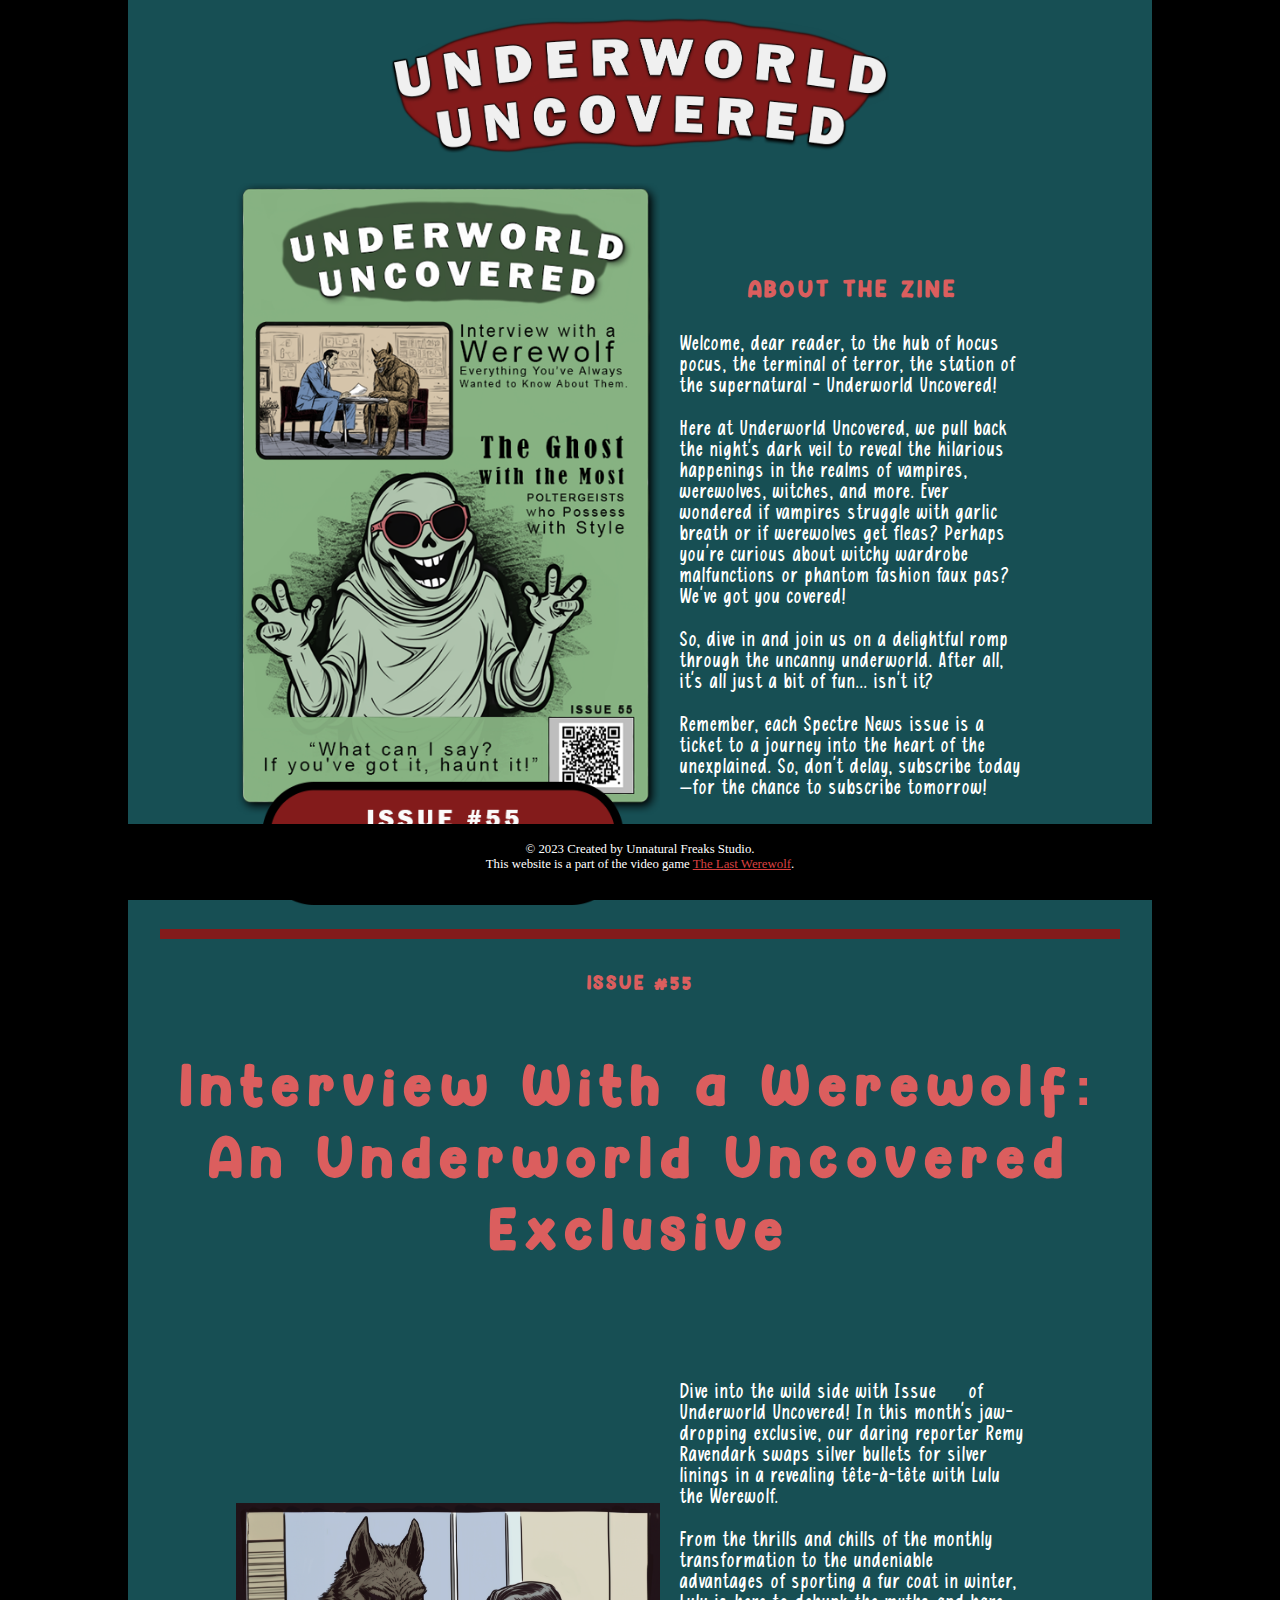
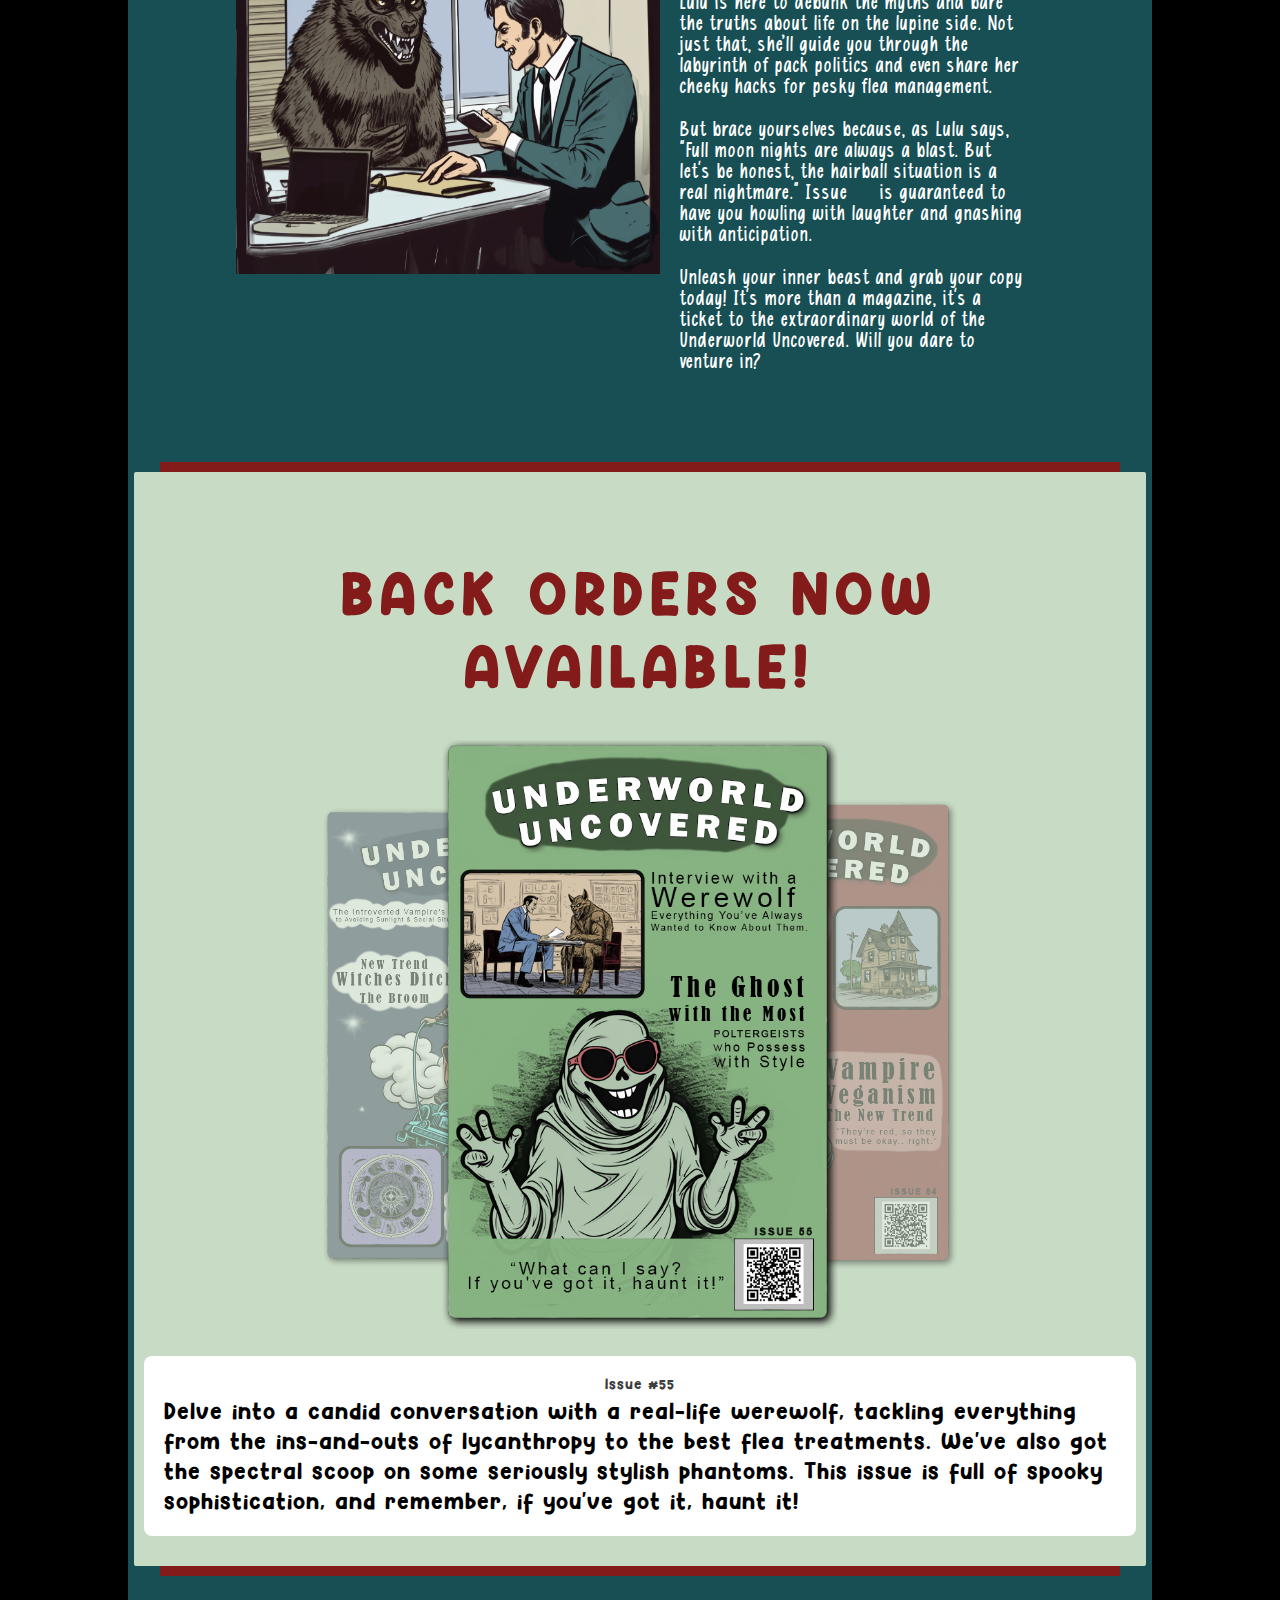
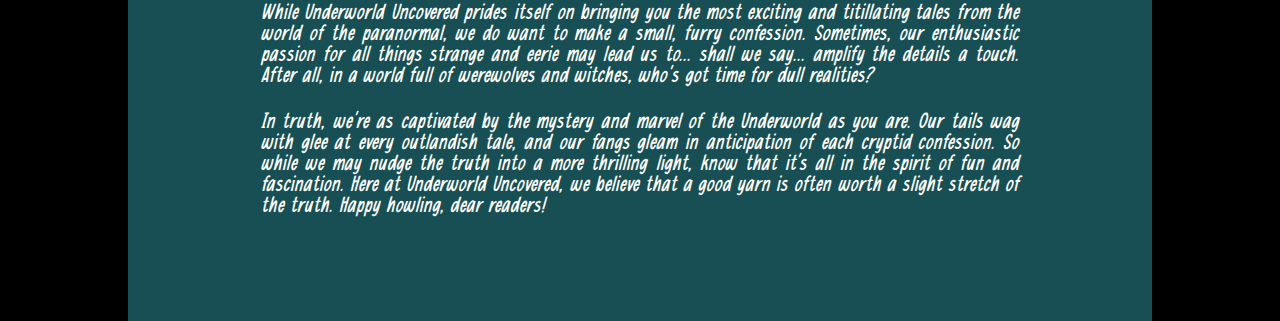
<file: index.html>
<!DOCTYPE html>
<html>
<head>
    <meta name="viewport" content="width=device-width, initial-scale = 1.0">
    <title>Underworld Uncovered - Unnatural Freaks Studio</title>
    <link rel="stylesheet" type="text/css" href="styles.css">
    <link rel="icon" href="images/smallLogo.ico" type="image/x-icon">
</head>
  <body>
      <header>
          <div class="stickyHeader panel1" id="stickyHeader">
              <img src="images/Title.png" class="header-logo">
          </div>
      </header>


    <main>
        <div>
            <div class="customcolumns">
                <div class="panel1">
                    <img src="images/Underworld 55 Out Now.png" alt="Description of Image 1">
                </div>
                <div class="panel2">
                    <h4>ABOUT THE ZINE</h4>
                    <p>Welcome, dear reader, to the hub of hocus pocus, the terminal of terror, the station of the supernatural - Underworld Uncovered!</p>
                    <p>Here at Underworld Uncovered, we pull back the night's dark veil to reveal the hilarious happenings in the realms of vampires, werewolves, witches, and more. Ever wondered if vampires struggle with garlic breath or if werewolves get fleas? Perhaps you're curious about witchy wardrobe malfunctions or phantom fashion faux pas? We've got you covered! </p>
                    <p>So, dive in and join us on a delightful romp through the uncanny underworld. After all, it's all just a bit of fun... isn't it?</p>
                    <p style="margin-bottom: 50px;"> Remember, each Spectre News issue is a ticket to a journey into the heart of the unexplained. So, don't delay, subscribe today—for the chance to subscribe tomorrow!</p>
                </div>
            </div>
        </div>

        <div class="line"></div>  <!-- Add this line -->

        <div>
            <h5 class="story-title">ISSUE #55</h5>
            <h3 class="story-title">Interview With a Werewolf: An Underworld Uncovered Exclusive</h3>
        </div>






        <div class="customcolumns">
            <div class="panel1">
                <img src="images/interview5.png" alt="Description of Image 1">
            </div>
            <div class="panel2">
                <p>Dive into the wild side with Issue 55 of Underworld Uncovered! In this month's jaw-dropping exclusive, our daring reporter Remy Ravendark swaps silver bullets for silver linings in a revealing tête-à-tête with Lulu the Werewolf.</p>
                <p>From the thrills and chills of the monthly transformation to the undeniable advantages of sporting a fur coat in winter, Lulu is here to debunk the myths and bare the truths about life on the lupine side. Not just that, she’ll guide you through the labyrinth of pack politics and even share her cheeky hacks for pesky flea management.</p>
                <p>But brace yourselves because, as Lulu says, "Full moon nights are always a blast. But let's be honest, the hairball situation is a real nightmare." Issue 55 is guaranteed to have you howling with laughter and gnashing with anticipation.</p>
                <p style="margin-bottom: 50px;">Unleash your inner beast and grab your copy today! It's more than a magazine, it's a ticket to the extraordinary world of the Underworld Uncovered. Will you dare to venture in?</p>
            </div>
        </div>
         
        <div class="line"></div>  <!-- Add this line -->

        <div class="carousel">
            <h2 class="story-title">BACK ORDERS NOW AVAILABLE!</h2>
            <div class="container">
                <input type="radio" name="magazines" id="item-1" checked onchange="changeHeight('mag-info-55')">
                <input type="radio" name="magazines" id="item-2" onchange="changeHeight('mag-info-54')">
                <input type="radio" name="magazines" id="item-3" onchange="changeHeight('mag-info-53')">
                <div class="mags">
                    <label class="magCover" for="item-1" id="mag-1">
                        <img src="images/Underworld 55a.png">
                    </label>
                    <label class="magCover" for="item-2" id="mag-2">
                        <img src="images/Underworld 54a.png">
                    </label>
                    <label class="magCover" for="item-3" id="mag-3">
                        <img src="images/Underworld 53a.png">
                    </label>
                </div>
            </div>

            <div class="description">
                <div class="info-space" id="mag-info-55">
                    <div class="title">Issue #55</div>
                    <div class="subtext">Delve into a candid conversation with a real-life werewolf, tackling everything from the ins-and-outs of lycanthropy to the best flea treatments. We've also got the spectral scoop on some seriously stylish phantoms. This issue is full of spooky sophistication, and remember, if you've got it, haunt it!</div>
                </div>



                <div class="info-space" id="mag-info-54">
                    <div class="title">Issue #54</div>
                    <div class="subtext">Ever wondered if a haunted house could be a wise investment? We're discussing spectral squatters and real estate revelations in this issue. Join us as we spill the magical beans with some chatty witches, and sink your teeth into the latest vampire diet trends. Red is the new black, after all!</div>
                </div>


                <div class="info-space" id="mag-info-53">
                    <div class="title">Issue #53</div>
                    <div class="subtext">This issue takes you on a magical ride, from broomsticks to Hoovers, uncovering why some witches are ditching the old-school transportation methods. We're also jumping into the eerie exercise routine that's taking the undead by storm - Zombie Zumba! Don't forget to check out our horoscope section for some spirited insights, and our guide for all the nocturnal recluses out there.</div>
                </div>
            </div>
            <!-- import jquery library-->
            <script src='https://cdnjs.cloudflare.com/ajax/libs/jquery/3.5.1/jquery.min.js'></script>
            <script src="./script.js"></script>

        </div>


        <div class="line"></div>  <!-- Add this line -->

        <div>
            <p class="padded-paragraph"><i>While Underworld Uncovered prides itself on bringing you the most exciting and titillating tales from the world of the paranormal, we do want to make a small, furry confession. Sometimes, our enthusiastic passion for all things strange and eerie may lead us to... shall we say... amplify the details a touch. After all, in a world full of werewolves and witches, who's got time for dull realities?</i></p>
            <p class="padded-paragraph"><i>In truth, we're as captivated by the mystery and marvel of the Underworld as you are. Our tails wag with glee at every outlandish tale, and our fangs gleam in anticipation of each cryptid confession. So while we may nudge the truth into a more thrilling light, know that it's all in the spirit of fun and fascination. Here at Underworld Uncovered, we believe that a good yarn is often worth a slight stretch of the truth. Happy howling, dear readers!</i></p>
        </div>


        <div class = "spacer"></div>


    </main>

    <footer>
      <div>
        <p>© 2023 Created by Unnatural Freaks Studio.</p>
        <p style="margin-bottom: 10px;">This website is a part of the video game <a href="https://store.steampowered.com/app/2212520/The_Last_Werewolf/">The Last Werewolf</a>.</p>
      </div>
    </footer>
    

  </body>
</html>
</file>
<file: styles.css>
/*
    Requirements and connected collections
*/



@font-face {
    font-family: 'Hey Comic';
    src: url('fonts/Hey Comic.ttf') format('truetype');
}

@font-face {
    font-family: 'Little Boy';
    src: url('fonts/Little Boy.ttf') format('truetype');
}


body {
    background: linear-gradient(to right, #000000 10%, #174F54 10%, #174F54 90%, #000000 90%);
    color: #FFFFFF;
}

main {
    padding-bottom: 2.5%; /* Adjust this value to the height of your footer */
    margin-right: 10%;
    margin-left: 10%;
    font-family: "Little Boy";
    font-size: 22px;
    letter-spacing: 1px;
}

@media only screen and (max-width: 768px) {
    body {
        margin-right: 0;
        margin-left: 0;
        width: 100%;
        justify-content: center;
        align-items: center;
        background: linear-gradient(to right, #000000 2.5%, #174F54 2.5%, #174F54 97.5%, #000000 97.5%);
    }
}










/* 
    header that can switch to sticky header code
*/




header {
    display: flex;
    justify-content: center;
    align-items: center;
    padding: 10px;
    width: 100%;
    top: 0;
    z-index: 10;
}

.header-logo {
    height: auto; /* keep this to maintain the aspect ratio of the image */
    width: 40%; /* adjust this value to change the size of the image */
    margin: auto; /* center the image */
}









/* Style the header */
.stickyHeader {
    display: flex;
    justify-content: center;
    align-items: center;
    width: 100%;
    top: 0;
    z-index: 10;
    left: 0;
}



/* The sticky class is added to the header with JS when it reaches its scroll position */
.sticky {
    position: fixed;
    top: 0;
    background: linear-gradient(to right, #000000 10%, #174F54 10%, #174F54 90%, #000000 90%);
}



/* Add some top padding to the page content to prevent sudden quick movement (as the header gets a new position at the top of the page > position:fixed and top:0 */
.sticky + .main {
    padding-top: 102px;
}

/* settings for the img when fixed*/
.sticky img {
    width: 20%;
    transition: all 0.05s ease-in-out;
}
@media screen and (max-width:768px) {
    .sticky {
        background: linear-gradient(to right, #000000 2.5%, #174F54 2.5%, #174F54 97.5%, #000000 97.5%);
    }
}


/*
    columns, panel one is left, panel two is right, they appear next to one another on pc, but on mobile stack vertically.

*/




.customcolumns {
    display: flex; /*this allows them to appear together on the same row in pc view */
    flex-wrap: wrap;
    padding-right: 10%;
    padding-left: 10%;
    padding-top: 20px;
    padding-bottom: 20px;
}

.panel1 {
    flex: 1 10%; /* sets their initial size to 10%, but with a ratio of 1: 1 [panel 2 also has flex scale 1], meaning they end up growing to 50% each. Setting the value above 50 should make them stack vertically*/
    order: 1;
    margin: auto;
}
    .panel1 img {
        max-width: 100%;
        height: auto;
    }

.panel2 {
    flex: 1;
    order: 2;
    padding: 20px;
    box-sizing: border-box;
    margin: auto; /* This will center the image */
}

/* on mobile, stack them one after another.*/
@media screen and (max-width: 768px) {
    .panel1,
    .panel2 {
        order: 0;
        flex: 1 100%; /*makes them take up the whole 100% of the row, so they are stacked next to each other*/
    }

    .customcolumns {
        align-items: center;
        padding: 0;
    }
}




















h1, h3, h4, h5, h6 {
    color: #DB5E5E;
    font-family: 'Hey Comic', fallback, sans-serif;
    letter-spacing: 0.15em;
    text-align: center;
}

h2 {
    color: #831b1b;
    font-family: 'Hey Comic', fallback, sans-serif;
    letter-spacing: 0.15em;
    padding: 1% 1%;
    font-size: 250%;
    text-align:center;
}



  /*links*/
  a {
    color: #da4040;
  }
  
  a:hover {
    text-decoration: underline;
  }
  




  /*spacer line*/
  .line {
    height: 1px;
    background-color: #831b1b;
    width: 95%;
    margin: auto;
    padding: 5px 1%;
  }

    .padded-paragraph {
        width: 75%;
        margin: 2.5% auto; 
        text-align: justify;
    }

h3.story-title {
    font-size: 6vh;
    text-align: center;
    max-width: 100%;
}
@media only screen and (max-width: 768px) {
    h3.story-title , h2.story-title{
        font-size: 3vh;
        max-width: 100%;
        text-align:center;
    }
}
    figure h5 + p {
        margin-top: 0px; 
        text-align: justify;
        align-items: center;
    }

@import url("https://fonts.googleapis.com/css?family=DM+Sans:400,500,700&display=swap");

* {
    box-sizing: border-box;
}



/*
    Carousel code
*/


/* Carousel container*/
.carousel {
    display: flex;
    flex-direction: column;
    align-items: center;
    justify-content: center;
    padding: 30px 10px;
    font-family: "Hey Comic", sans-serif;
    transition: background 0.4s ease-in;
    background-color: #C8DBC5;
    border-radius: 2px;
}

    .carousel.colour-1 {
        background-color: #C8DBC5;
    }

    .carousel.colour-2 {
        background-color: #C2787E;
    }

    .carousel.colour-3 {
        background-color: #AEB4D1;
    }

/* hides the physical radio check buttons so that they can be replaced by magazine covers*/
input[type=radio] {
    display: none;
}

/*container for the magazine covers and their buttons.*/
.container {
    width: 100%;
    max-width: 100%;
    height: 100%;
    transform-style: preserve-3d;
    display: flex;
    justify-content: center;
    flex-direction: column;
    align-items: center;
    margin-top: auto;
}
/*Container for all of the magazine covers, scales the size correctly to the shape of all 3 covers*/
.mags {
    display: flex;
    justify-content: center;
    align-items: center;
    margin-bottom: 0;
    width : 60%;
    height: auto;
    margin-bottom:40px;
    aspect-ratio: 8/7.5;
}
 

/*Individual magazine cover, is the replacement button [label] for the radio buttons*/
.magCover {
    position: absolute;
    max-width: 40%;
    height: auto;
    margin: auto;
    transition: transform 0.4s ease;
    cursor: pointer;
}
/* cover image*/
.magCover img {
    width:100%;
}

 
@media only screen and (max-width: 768px) {
    .magCover {
        width:65%;
        max-width:65%;
        height:auto;
    }
    .mags{
        width:90%
    }

}
/* Logic for magazine cover movement */
    #item-1:checked ~ .mags #mag-3, #item-2:checked ~ .mags #mag-1, #item-3:checked ~ .mags #mag-2 {
    transform: translate(-40%) scale(0.8);
    opacity: 0.4;
    z-index: 0;
}

#item-1:checked ~ .mags #mag-2, #item-2:checked ~ .mags #mag-3, #item-3:checked ~ .mags #mag-1 {
    transform: translate(40%) scale(0.8);
    opacity: 0.4;
    z-index: 0;
}

#item-1:checked ~ .mags #mag-1, #item-2:checked ~ .mags #mag-2, #item-3:checked ~ .mags #mag-3 {
    transform: translate(0) scale(1);
    opacity: 1;
    z-index: 1;
}

/* container for all descriptions*/
.description{
    width:100%;
    align-content:center;
}

/* each description box for each carousel magazine, this cannot have padding, as the text for unselected magazines
is hidden by setting the height to 0, and padding will make the minimum size lower, instead the padding is in the 
title and subtext children classes.*/
.info-space {
    background: #fff;
    width: 100%; 
    height:0; /*hidden by default until height is changed by js function*/
    transition: transform 0.4s ease-in;
    color: #000;
    border-radius: 8px;
    display: flex;
    flex-direction: column;
    align-items: center;
    margin:auto;
    overflow:hidden;
}

.title {
    color: #403d40;
    font-size: 14px;
    line-height: 24px;
    text-align: center; /* Center the title text */
    padding-top: 16px;
    }

.subtext {
    padding-bottom:20px;
    padding-right:20px;
    padding-left:20px;
}


/*spacer at end to make space for footer.*/

 .spacer{
      height: 40px;
  }
  @media only screen and (max-width: 768px) {
  .spacer{
      height:100px;
    }
  }

/*
    footer
*/

    footer {
        position: fixed;
        bottom: 0;
        left: 0;
        right: 0;
        width: 100%;
        text-align: center;
        background-color: #000000;
        padding: 2vh 0vw;
        display: flex;
        align-items: center;
        justify-content: center;
    }

        footer p {
            color: #ffffff;
            margin: 0;
            padding: 0;
            font-size: 80%;
        }
</file>
